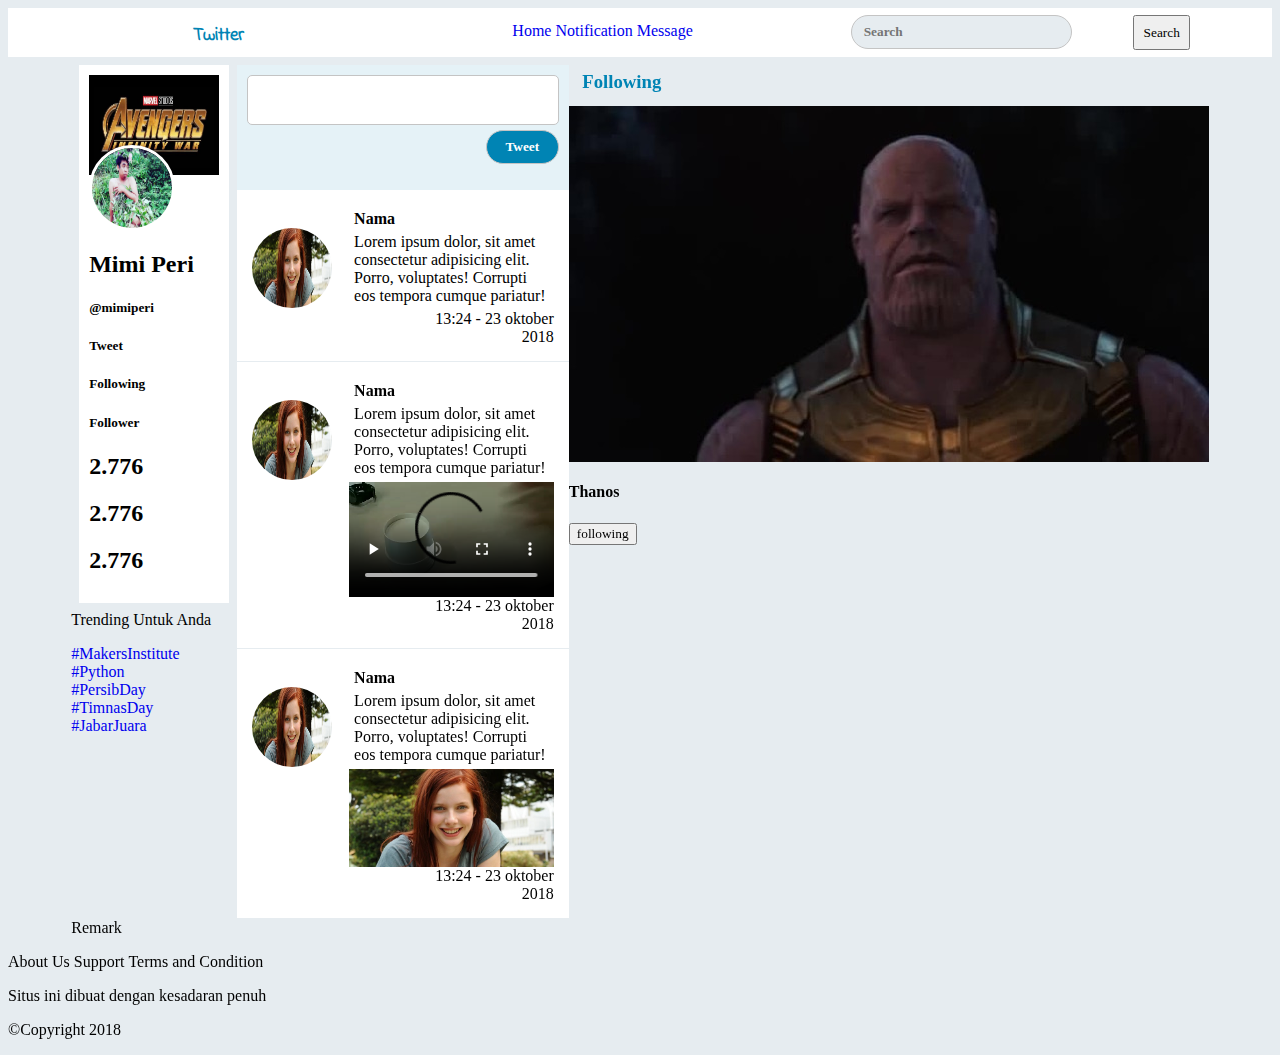
<file: index.html>
<!DOCTYPE <!DOCTYPE html>
<html>
<head>
    <meta charset="utf-8" />
    <meta http-equiv="X-UA-Compatible" content="IE=edge">
    <title>Twitter</title>
    <link rel="icon" type="image/x-icon" href="gambar/logo.jpg"/>
    <meta name="viewport" content="width=device-width, initial-scale=1"/>
    <link href="https://fonts.googleapis.com/css?family=Indie+Flower" rel="stylesheet"/>
    <link rel="stylesheet" href="https://use.fontawesome.com/releases/v5.4.1/css/all.css" integrity="sha384-5sAR7xN1Nv6T6+dT2mhtzEpVJvfS3NScPQTrOxhwjIuvcA67KV2R5Jz6kr4abQsz" crossorigin="anonymous"/>
    <link rel="stylesheet" type="text/css" href="https://necolas.github.io/normalize.css/8.0.0/normalize.css" />
    <link rel="stylesheet" type="text/css" media="screen" href="css/main.css" />
    <script src="main.js"></script>
</head>
<body>
    <header>
        <!-- navigasi :list item -->
        <nav>
            <!-- Ini logo tapi pakai teks dulu -->
            <a href="index.html">
                <h3><i class="fab fa-twitter"></i>Twitter</h3>                
            </a>
            <ul>
                <li><a href="#" class="fas fa-home" id=home > Home </a></li>
                <li><a href="#" class="far fa-bell" id=notification> Notification </a></li>
                <li><a href="#" class="far fa-envelope" id=message > Message </a></li>
            </ul>
            
            <form class="search">
                <input  type="search" placeholder="Search" id=form>
                <a href = "index.html" class="fas fa-user-circle" id=gambar></a>
                <button type="submit" id=button>Search</button>
            </form>
            
        </nav>
    </header>
    
    <div class="wrapper">
        <section>
            <!-- kiri  -->
            <div>

                <!-- Summary Profile -->
                <div id = "profil">
                    <img src="gambar/image3.jpg" />
                    <img src="gambar/image.jpg" />
                    <h2>Mimi Peri</h2>
                    <h5>@mimiperi</h5>
                        <h5 id = "tweet">Tweet</h5>
                        <h5 id = "tweet">Following</h5>
                        <h5 id = "tweet">Follower</h5>
                        <h2 id = "angka-tweet">2.776</h2>
                        <h2 id = "angka-tweet">2.776</h2>
                        <h2 id = "angka-tweet">2.776</h2>
                </div>   
                <!-- Trending -->
                <div id ="trending-section">Trending Untuk Anda
                    <ul>
                        <li><a href="#" id="satu" >#MakersInstitute</a></li><br>
                        <li><a href="#" >#Python</a></li><br>
                        <li><a href="#" >#PersibDay</a></li><br>
                        <li><a href="#" >#TimnasDay</a></li><br>
                        <li><a href="#" >#JabarJuara</a></li><br>
                    </ul>
                </div>
                
            </div>
            <!-- tengah -->
            <div>
                <!-- tweetbox -->
                <div id="tweetbox-section">
                    <form>
                        <input type="text" id="tweet-box">
                        <button type="submit" id="submit-tweet">Tweet</button>
                    </form>
                </div>
                
                <!-- tweetfeed -->
                <div id = "tweetfeed-section">
                    <div class="tweet">
                        <img src="gambar/image1.jpg" alt="foto orang" id="gambar-akun" />
                        <h4 id= "user-akun">Nama</h4>
                        <p>Lorem ipsum dolor, sit amet consectetur adipisicing elit. Porro, voluptates! Corrupti eos tempora cumque pariatur!</p>
                        <span>13:24 - 23 oktober 2018 </span>
                    </div>
                    <div class="tweet">
                            <img src="gambar/image1.jpg" alt="foto orang" id="gambar-akun" />
                            <video src="video/video.mp4" controls id="video" alt="video orang"></video>
                            <h4 id= "user-akun">Nama</h4>
                            <p>Lorem ipsum dolor, sit amet consectetur adipisicing elit. Porro, voluptates! Corrupti eos tempora cumque pariatur!</p>
                            <span>13:24 - 23 oktober 2018 </span>
                        </div>
                    <div class="tweet">
                        <img src="gambar/image1.jpg" alt="foto orang" id="gambar-akun" />
                        <img src="gambar/image1.jpg" alt="foto orang" id="gambar-tweet" />
                        <h4 id= "user-akun">Nama</h4>
                        <p>Lorem ipsum dolor, sit amet consectetur adipisicing elit. Porro, voluptates! Corrupti eos tempora cumque pariatur!</p>
                        <span>13:24 - 23 oktober 2018 </span>
                    </div>
                </div>
            </div>
            <!-- kanan -->
            <div>
                <!-- friend suggestion -->
                    <div class="following">
                        <div>
                            <h3 id="following-head">Following</h3>
                        </div>
                        <div>
                            <img src="gambar/image2.jpg" alt="gambar orang" id="gambar-akun" />
                            <h4 id="following-nama">Thanos</h4>
                        </div>
                        <button type="submit" id="button-follow">following</button>
                        </div>

                    </div>

                <div id= "remark">Remark</div>
            </div>

        </section>

        <footer>
            <nav>
                <ul>
                    <li class="bottom-nav">About Us</li>
                    <li class="bottom-nav">Support</li>
                    <li class="bottom-nav"> Terms and Condition</li>
                </ul>
                <p>Situs ini dibuat dengan kesadaran penuh</p>
                <p id="copyright-text">&copy;Copyright 2018</p>
            </nav>
        </footer>

    </div>
</body>
</html>
</file>
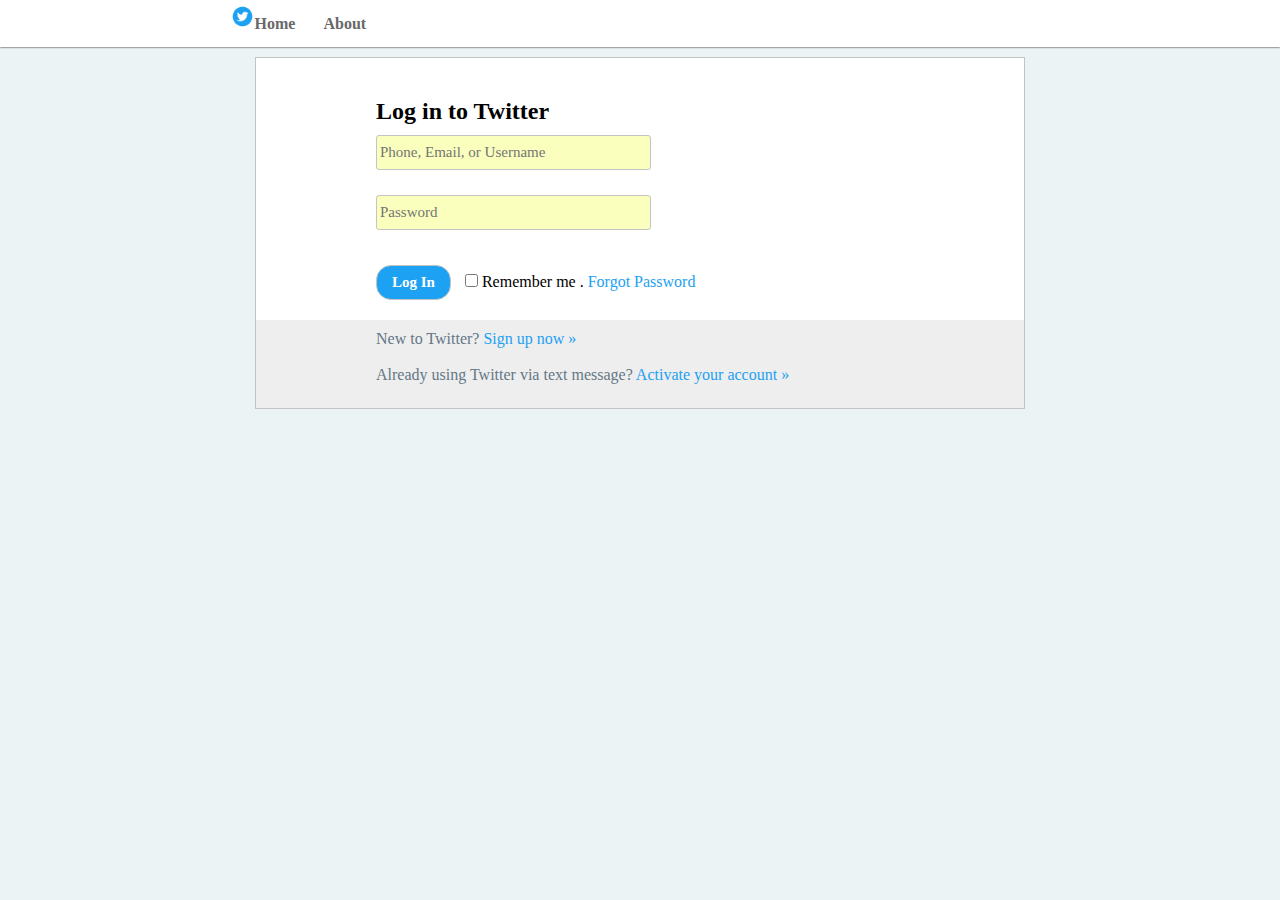
<file: editaccount.html>
<!DOCTYPE <!DOCTYPE html>
<html>
<head>
    <meta charset="utf-8" />
    <meta http-equiv="X-UA-Compatible" content="IE=edge">
    <title>Twitter | Account</title>
    <link rel="icon" type="image/x-icon" href="gambar/logo.png"/>
    <meta name="viewport" content="width=device-width, initial-scale=1"/>
    <link href="https://fonts.googleapis.com/css?family=Indie+Flower" rel="stylesheet"/>
    <link rel="stylesheet" href="https://use.fontawesome.com/releases/v5.4.1/css/all.css" integrity="sha384-5sAR7xN1Nv6T6+dT2mhtzEpVJvfS3NScPQTrOxhwjIuvcA67KV2R5Jz6kr4abQsz" crossorigin="anonymous"/>
    <link rel="stylesheet" type="text/css" href="https://necolas.github.io/normalize.css/8.0.0/normalize.css" />
    <link rel="stylesheet" type="text/css" media="screen" href="css/main.css" />
    <script src="main-file.js"></script>
</head>
<body>
    <header>
        <!-- navigasi :list item -->
        <nav>
            <!-- Ini logo tapi pakai teks dulu -->
            <a href="index.html">
                <h3><i class="fab fa-twitter"></i>Twitter</h3>                
            </a>
            <div class="navbar">
                <ul id="navbar">
                    <li><a href="index.html" class="home" id=home><img src="gambar/home.png" width=20px; height=20px; id="home"> Home</a></li>
                    <li><a href="index.html" class="home" id=home><img src="gambar/bel.png" width=20px; height=20px; id="home"> Notification</a></li>
                    <li><a href="index.html" class="home" id=home><img src="gambar/amplop.png" width=20px; height=20px; id="home"> Message</a></li>   
                </ul>
            </div>

            <div class="search">
                <div class="form">
                    <input type="search" placeholder="Search" id=form>
                </div>
                    <div class="dropdown">
                    <img src="gambar/image.jpg" id="gambar-navbar">
                    <div class="dropdown-content">
                        <img src="gambar/image.jpg" id="gambar-navbar2"><a href="profile.html" id="nama-navbar">@mimiperi</a>
                        <a href="editaccount.html">Setting and Privacy</a>
                        <a href="#" onclick="logOut()">Log Out</a>
                    </div>
                </div>
                <div class="button">
                    <button type="submit" id="button">Search</button>
                </div>
            </div>
        </nav>
    </header>
    
    <div class="wrapper">
        <section>
            <!-- kiri  -->
            <div>

                <!-- Summary Profile -->
                <div id = "profil-edit-account">
                    <img src="gambar/image3.jpg" />
                    <img src="gambar/image.jpg" id="gambar_profil" />
                    <div class = "profile_edit_account">
                        <h2 class = "nama_profile_edit_account" id = "nama_profile">Mimi Peri</h2>
                        <h5 class = "nama_akun_edit_account" id="nama_akun">@mimiperi</h5>
                    </div>
                </div>   

                <!-- navbar list edit -->
                <div id ="navbar-list">
                    <div class="navbar-list">
                        <a href = "editaccount.html" class="pointer" id="list-1">Account</a>
                        <i class="fas fa-angle-right" id="list-2"></i>
                    </div>
                    <div class="navbar-list">
                        <a href = "editpassword.html" class="pointer" id="list-1">Password</a>
                        <i class="fas fa-angle-right" id="list-2"></i>
                    </div>
                </div>

                <div id= "footer">
                    <div class = "footer">
                        <div id = "footer-item">
                            <ul>
                                <a href="">© 2018 Twitter</a>
                                <a href="">About</a>
                                <a href="">Help Center</a>
                                <a href="">Terms</a>
                                <a href="">Privacy policy</a>
                                <a href="">Cookies</a>
                                <a href="">Ads info</a>
                                <a href="">Brand</a>
                                <a href="">Blog</a>
                                <a href="">Status</a>
                                <a href="">Apps</a>
                                <a href="">Jobs</a>
                                <a href="">Marketing</a>
                                <a href="">Businesses</a>
                                <a href="">Developers</a>
                            </ul>
                        </div>
                    </div>
                </div>
                
            </div>

            <!-- tengah -->
            <div>
                <!-- navbar -->
                <div id="navbar-list-content">
                    <div class ="text-header" id="header">
                        <h2>Account</h2>
                    </div>
                </div>
                
                <!-- account -->
                <div id = "form-account">
                    <div class="box-form-account">
                        <ul id=username>
                            <li>
                                <h4 id = "username">Username</h4><br>  
                            </li>
                            <li>
                                <p><input type="text" id="form-username"  class="box-form-account"></p>
                                <small id="text-small">https://twitter.com/@mimiperi</small></p>
                            </li>
                        </ul>
                        <ul id=fullname>
                            <li>
                                <h4 id = "fullname">Fullname</h4> 
                            </li>
                            <li>
                                <p><input type="text" id="form-fullname" class="box-form-fullname"></p>
                            </li>
                        </ul>
                        <ul id=email>
                            <li>
                                <h4 id = "email">Email</h4><br>  
                            </li>
                            <li>
                                <p><input type="text" id="form-email"  class="box-form-account"></p>
                                <small id="text-small">Email will not be publicly displayed. Learn more.</small>
                            </li>
                        </ul>
                        <ul id=biography>
                            <li>
                                <h4 id = "biography">Biography</h4>
                            </li>
                            <li>
                                <p><input type="text" id="form-biography"  class="box-form-biography" ></p>
                            </li>
                        </ul>
                        <ul id=photoprofile>
                            <li>
                                <h4 id = "photoprofile">Photoprofile</h4>
                            </li>
                            <li>
                                <p><input type="text" id="form-photoprofile"  class="box-form-photoprofile"  placeholder="max 3 MB"></p>
                            </li>
                        </ul>
                    </div>
                </div>

                <!-- Security -->
                <div id="navbar-list-content2">
                    <div id="navbar-list-content2">
                        <div class ="text-header" id="header-security">
                            <h2>Security</h2>
                        </div>
                    </div>
                </div> 

                <div id ="form-security">
                    <div class="box-form-security">
                        <ul id="login-security">
                            <li>
                                <h4 id ="login-very">Login Verification</h4>
                            </li>
                            <li>
                                <button type="submit" id=button-verification>Set up login verification</button><br>
                            </li>
                            <small id="text-small-veri">After you log in, Twitter will ask you for additional information to confirm your identity and protect your account from being compromised.</small>
                        </ul>
                        <ul id="password-security">
                            <li>
                                <h4 id ="password-text">Password Reset Verification</h4>
                            </li>
                            <li id=input-password-text>
                                <input type="checkbox" name="vehicle3" value="Boat" > Require personal information to reset your password
                            </li>
                            <small id="text-password-text">For added security, this requires you to confirm your email or phone number while resetting your password.</small>
                        </ul>
                    </div>
                </div>
                
                
                <!-- Content -->
                <div id="form-content">
                    <div class ="text-header" id="header">
                        <h2>Content</h2>
                    </div>
                </div>

                <div class="box-form-content">
                    <ul id=content-country>
                        <li>
                            <h4 id = "country">Country</h4><br>  
                        </li>
                        <li>
                            <p><input type="text" id="form-country"  class="box-form-content"></p>
                            <small id="text-small">Select the country you live in</small><a href="#">.Lean more</a></p>
                        </li>
                        <div id="button-save">
                            <button type="submit" id=button-save-change onclick="editProfile()">Save Change</button>
                        </div>
                    </ul>
                </div>
            </div>
            
        </section>
    <script> 
        getProfileHome();
        getDataEdit();
        loginFirst();
        getHomeNavbar();
    </script>   

</body>
</html>
</file>
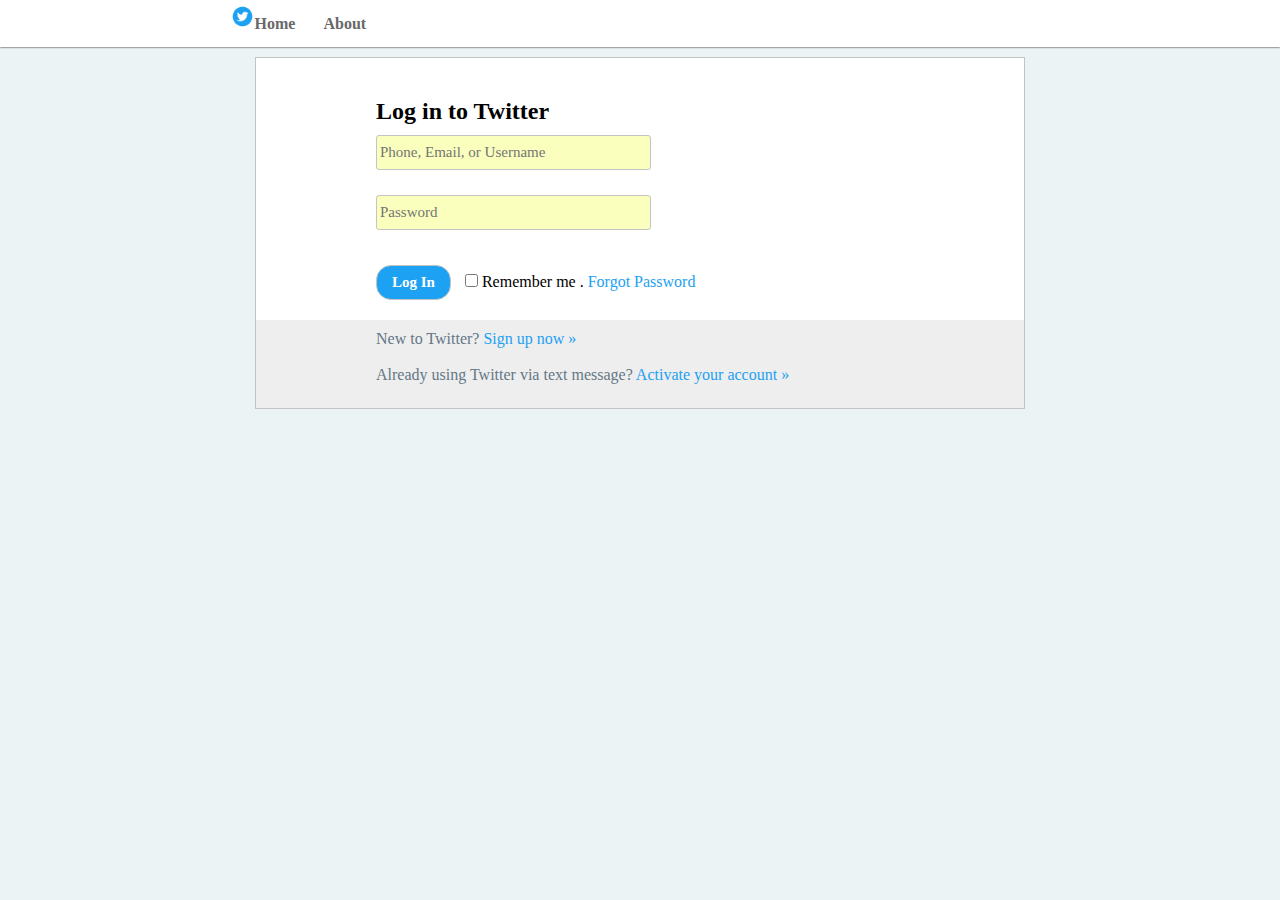
<file: editpassword.html>
<!DOCTYPE <!DOCTYPE html>
<html>
<head>
    <meta charset="utf-8" />
    <meta http-equiv="X-UA-Compatible" content="IE=edge">
    <title>Twitter | Password</title>
    <link rel="icon" type="image/x-icon" href="gambar/logo.png"/>
    <meta name="viewport" content="width=device-width, initial-scale=1"/>
    <link href="https://fonts.googleapis.com/css?family=Indie+Flower" rel="stylesheet"/>
    <link rel="stylesheet" href="https://use.fontawesome.com/releases/v5.4.1/css/all.css" integrity="sha384-5sAR7xN1Nv6T6+dT2mhtzEpVJvfS3NScPQTrOxhwjIuvcA67KV2R5Jz6kr4abQsz" crossorigin="anonymous"/>
    <link rel="stylesheet" type="text/css" href="https://necolas.github.io/normalize.css/8.0.0/normalize.css" />
    <link rel="stylesheet" type="text/css" media="screen" href="css/main.css" />
    <script src="main-file.js"></script>
</head>
<body>
    <header>
        <!-- navigasi :list item -->
        <nav>
            <!-- Ini logo tapi pakai teks dulu -->
            <a href="index.html">
                <h3><i class="fab fa-twitter"></i>Twitter</h3>                
            </a>
            <div class="navbar">
                <ul id="navbar">
                    <li><a href="index.html" class="home" id=home><img src="gambar/home.png" width=20px; height=20px; id="home"> Home</a></li>
                    <li><a href="index.html" class="home" id=home><img src="gambar/bel.png" width=20px; height=20px; id="home"> Notification</a></li>
                    <li><a href="index.html" class="home" id=home><img src="gambar/amplop.png" width=20px; height=20px; id="home"> Message</a></li>   
                </ul>
            </div>

            <div class="search">
                <div class="form">
                    <input type="search" placeholder="Search" id=form>
                </div>
                    <div class="dropdown">
                    <img src="gambar/image.jpg" id="gambar-navbar">
                    <div class="dropdown-content">
                        <img src="gambar/image.jpg" id="gambar-navbar2"><a href="profile.html" id="nama-navbar">@mimiperi</a>
                        <a href="editaccount.html">Setting and Privacy</a>
                        <a href="#" onclick="logOut()">Log Out</a>
                    </div>
                </div>
                <div class="button">
                    <button type="submit" id="button">Search</button>
                </div>
            </div>
        </nav>
    </header>
    
    <div class="wrapper">
        <section>
            <!-- kiri  -->
            <div>

                <!-- Summary Profile -->
                <div id = "profil-edit-account">
                    <img src="gambar/image3.jpg" />
                    <img src="gambar/image.jpg" id="gambar_profil"/>
                    <div class = "profile_edit_account">
                        <h2 class = "nama_profile_edit_account" id = "nama_profile">Mimi Peri</h2>
                        <h5 class = "nama_akun_edit_account" id="nama_akun">@mimiperi</h5>
                    </div>
                </div>   

                <!-- navbar list edit -->
                <div id ="navbar-list">
                    <div class="navbar-list">
                        <a href = "editaccount.html" class="pointer" id="list-1">Account</a>
                        <i class="fas fa-angle-right" id="list-2"></i>
                    </div>
                    <div class="navbar-list">
                        <a href = "editpassword.html" class="pointer" id="list-1">Password</a>
                        <i class="fas fa-angle-right" id="list-2"></i>
                    </div>
                </div>

                <div id= "footer">
                    <div class = "footer">
                        <div id = "footer-item">
                            <ul>
                                <a href="">© 2018 Twitter</a>
                                <a href="">About</a>
                                <a href="">Help Center</a>
                                <a href="">Terms</a>
                                <a href="">Privacy policy</a>
                                <a href="">Cookies</a>
                                <a href="">Ads info</a>
                                <a href="">Brand</a>
                                <a href="">Blog</a>
                                <a href="">Status</a>
                                <a href="">Apps</a>
                                <a href="">Jobs</a>
                                <a href="">Marketing</a>
                                <a href="">Businesses</a>
                                <a href="">Developers</a>
                            </ul>
                        </div>
                    </div>
                </div>
                
            </div>

            <!-- tengah -->
            <div>
                <!-- navbar -->
                <div id="navbar-list-edit-password">
                    <div class ="text-header" id="header">
                        <h2>Password</h2>
                        <p>Change your password or recover your current one.</p>
                    </div>
                </div>

                <div id="navbar-list-edit-password2">
                    <div class ="text-header" id="header2">
                        <p id="link"><a href="#">Associate your mobile phone</a> with your Twitter account for enhanced security.</p> 
                        <p><a href="#">Learn More.</a></p>
                    </div>
                </div>
                
                <!-- account -->
                <div id = "form-password">
                    <div class="box-form-password">
                        <h4 id = "password">Current Password</h4>
                        <input type="password" id="current-form-password"  class="box-form-password">
                        <a href="#">Forgot your password ?</a>
                    </div>
                    <div class="box-form-password">
                        <h4 id = "password">New Password</h4>
                        <input type="password" id="new-form-password"  class="box-form-password">
                    </div>
                    <div class="box-form-password">
                        <h4 id = "password">Verify Password</h4>
                        <input type="password" id="verify-form-password"  class="box-form-password">
                    </div>
                </div>

                <!-- Content -->
                <div class="box-form-content">
                    <ul id=content-country>
                        <div id="button-save">
                            <button type="submit" id=button-save-change onclick="editPassword()">Save Change</button>
                        </div>
                    </ul>
                </div>
            </div>           
        </section>
    <script> 
        getProfileHome();
        loginFirst();
        getHomeNavbar();
    </script>   
    
</body>
</html>
</file>
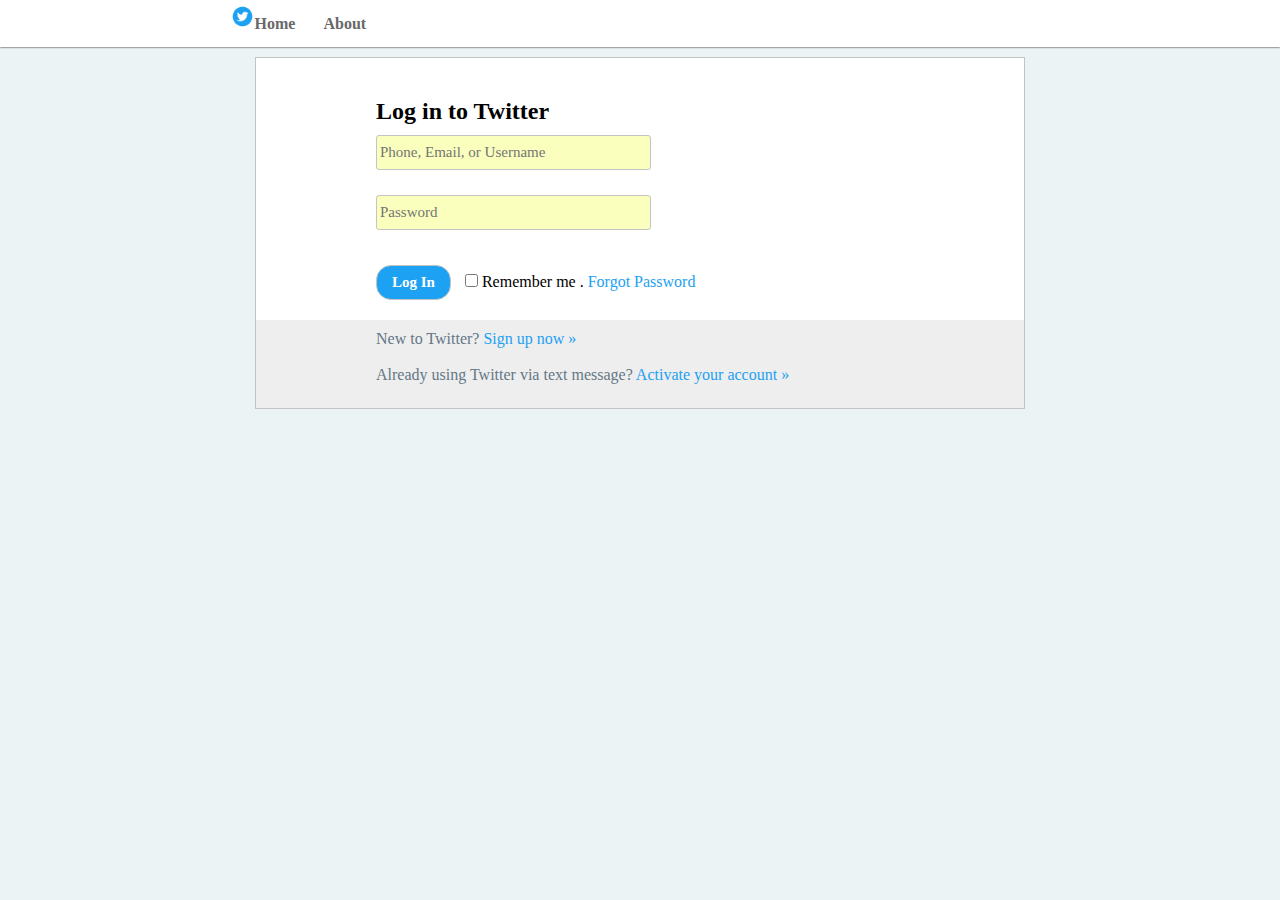
<file: login.html>
<!DOCTYPE <!DOCTYPE html>
<html>

<head>
    <title>Login on Twitter</title>
    <link rel="icon" type="image/x-icon" href="gambar/logo.png" />
    <link rel="stylesheet" type="text/css" href="css/style-login.css" />
    <script src="main-file.js"></script>
</head>

<body>
    <!-- navigasi header -->
    <header>
        <ul>
            <li><a href=""><img src="gambar/logo.png" width=25px height=25px />Home</a></li>
            <li><a href="">About</a></li>
        </ul>
    </header>

    <div id="box-login">

        <div id="box-form">
            <form onsubmit="event.preventDefault(); logIn()" method="POST">
                <h2>Log in to Twitter</h2>

                <p><input type="text" class="input" id="email" placeholder="Phone, Email, or Username"></p>
                <p><input type="password" class="input" id="password" placeholder="Password"></p>

                <input type="submit" value="Log In" class="button">

                <input type="checkbox" class="box"> Remember me . <a href="">Forgot Password</a>
            </form>
        </div>

        <div id="box-footer">

            <p>New to Twitter? <a href="signup.html">Sign up now »</a></p><BR>
            <p>Already using Twitter via text message? <a href="">Activate your account »</a></p>

        </div>
    </div>


</body>

</html>
</file>
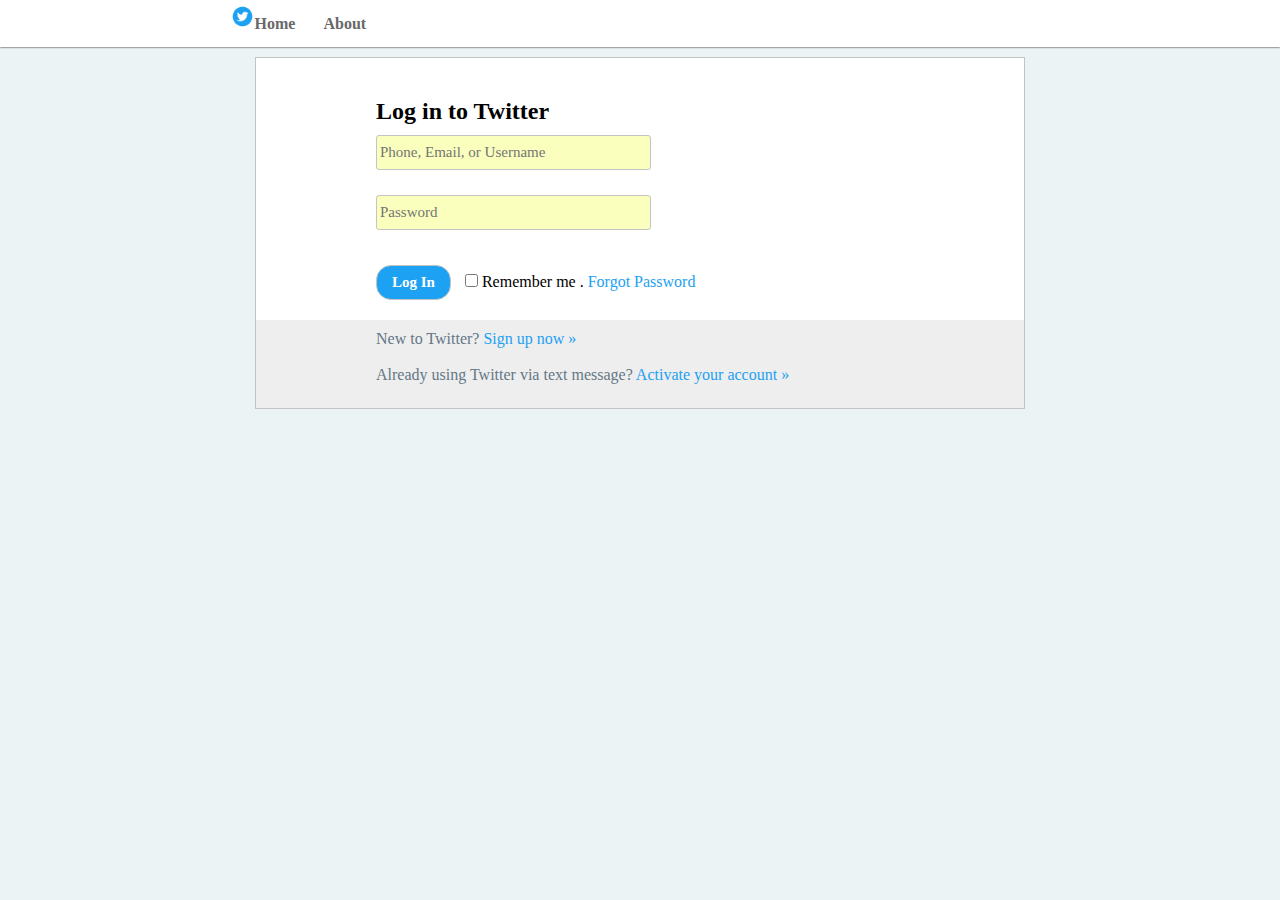
<file: profile.html>
<!DOCTYPE <!DOCTYPE html>
<html>
<head>
    <meta charset="utf-8" />
    <meta http-equiv="X-UA-Compatible" content="IE=edge">
    <title>Twitter || Profile</title>
    <link rel="icon" type="image/x-icon" href="gambar/logo.png"/>
    <meta name="viewport" content="width=device-width, initial-scale=1"/>
    <link href="https://fonts.googleapis.com/css?family=Indie+Flower" rel="stylesheet"/>
    <link rel="stylesheet" href="https://use.fontawesome.com/releases/v5.4.1/css/all.css" integrity="sha384-5sAR7xN1Nv6T6+dT2mhtzEpVJvfS3NScPQTrOxhwjIuvcA67KV2R5Jz6kr4abQsz" crossorigin="anonymous"/>
    <link rel="stylesheet" type="text/css" href="https://necolas.github.io/normalize.css/8.0.0/normalize.css" />
    <link rel="stylesheet" type="text/css" media="screen" href="css/main.css" />
    <script src="main-file.js"></script>
</head>
<body>
    <header>
        <!-- navigasi :list item -->
        <nav>
            <!-- Ini logo tapi pakai teks dulu -->
            <a href="index.html">
                <h3><i class="fab fa-twitter"></i>Twitter</h3>                
            </a>
            <div class="navbar">
                <ul id="navbar">
                    <li><a href="index.html" class="home" id=home><img src="gambar/home.png" width=20px; height=20px; id="home"> Home</a></li>
                    <li><a href="index.html" class="home" id=home><img src="gambar/bel.png" width=20px; height=20px; id="home"> Notification</a></li>
                    <li><a href="index.html" class="home" id=home><img src="gambar/amplop.png" width=20px; height=20px; id="home"> Message</a></li>   
                </ul>
            </div>

            <div class="search">
                <div class="form">
                    <input type="search" placeholder="Search" id=form>
                </div>
                    <div class="dropdown">
                    <img src="gambar/image.jpg" id="gambar-navbar">
                    <div class="dropdown-content">
                        <img src="gambar/home.png" id="gambar-navbar2"><a href="" id="nama-navbar">@mimiperi</a>
                        <a href="editaccount.html">Setting and Privacy</a>
                        <a href="#" onclick="logOut()">Log Out</a>
                    </div>
                </div>
                <div class="button">
                    <button type="submit" id="button">Search</button>
                </div>
            </div>
        </nav>
    </header>

    <div class="container-fluid">
        <div id="background">
            <img src="gambar/wallpapers.jpg" height="320px" width="100%">
        </div>
    </div>

    <div class="navbar-bawah">
        <div class="gambar_profil">
            <img src="gambar/image2.jpg" id="gambar_profil" alt="gambar" >
        </div>

        <div id="text-navbar">
            <ul>
                <li a href="#" class="text-content">Tweets
                    <br><a href="#" class="text-angka" id="angka-tweet">0</a>
                </li>
                <li a href="#" class="text-content">Following
                    <br><a href="#" class="text-angka">0</a>
                </li>
                <li a href="#" class="text-content">Followers
                    <br><a href="#" class="text-angka">0</a>
                </li>
                <li a href="#" class="text-content">Likes
                    <br><a href="#" class="text-angka">0</a>
                </li>
                <li a href="#" class="text-content">Lists
                    <br><a href="#" class="text-angka">0</a>
                </li>
                <li a href="#" class="text-content">Moments
                    <br><a href="#" class="text-angka">0</a>
                </li>  
            </ul>   
        </div>
        
        <div id="button-edit-profil">
            <button type="submit" id=button>Edit Profile</button>
        </div>
    </div>
    
    
    <div class="wrapper">
        <section>
            <!-- kiri  -->
            <div>

                <!--Profile -->
                <div class = "box-profil">
                    <div class = "profil-user">
                        <h1 id = "nama_profile">Thanos</h2>
                        <h4 id = "nama_akun">@thanos</h4>
                        <p>Musuh besar the avenger penyuka batu akik dan penjelajah galaxy.</p>
                    </div>
                    <div class ="location-user">
                        <i class="fas fa-map-marker-alt"> <span>Indonesia</span></i>
                    </div>
                    <div class ="location-user">
                        <i class="far fa-calendar-alt"> <span>Joined 06 November 2018</span></i>
                    </div>
                </div>   

                <!-- Foto-foto -->
                <div class="box-foto">
                    <div class ="location-user">
                        <i class="far fa-image"><span>
                            <a href="">Photos and videos</a>
                        </span></i>
                    </div>
                    <div id="foto-foto">
                        <ul>
                            <li><img src="gambar/image1.jpg"></li>
                            <li><img src="gambar/image2.jpg"></li>
                            <li><img src="gambar/image3.jpg"></li>
                            <li><img src="gambar/image1.jpg"></li>
                            <li><img src="gambar/image2.jpg"></li>
                            <li><img src="gambar/image3.jpg"></li>
                        </ul>
                    </div>
                </div>
                
            </div>

            <!-- tengah -->
            <div>
                <!-- tweetbox -->
                <div class="box-profil-heading">
                    <ul>
                        <li><h3 href="#">Tweet</h3></li>
                        <li><h3 href="#">Tweet&Replies</h3></li>
                        <li><h3 href="#">Media</h3></li>
                    </ul>
                </div>
                
                <!-- tweetfeed -->
                <div id = "tweetfeed-section">
                    <!-- <div class="tweet">
                        <img src="gambar/image1.jpg" alt="foto orang" id="gambar-akun" />
                        <h4 id= "user-akun">Nama</h4>
                        <p>Lorem ipsum dolor, sit amet consectetur adipisicing elit. Porro, voluptates! Corrupti eos tempora cumque pariatur!</p>
                        <span>13:24 - 23 oktober 2018 </span>
                        <button type="button" id="delete-tweet" onclick="deleteTweet()">X</button>
                    </div>
                    <div class="tweet">
                        <img src="gambar/image1.jpg" alt="foto orang" id="gambar-akun" />
                        <video src="video/video.mp4" controls id="video" alt="video orang"></video>
                        <h4 id= "user-akun">Nama</h4>
                        <p>Lorem ipsum dolor, sit amet consectetur adipisicing elit. Porro, voluptates! Corrupti eos tempora cumque pariatur!</p>
                        <span>13:24 - 23 oktober 2018 </span>
                        <button type="submit" id="delete-tweet">X</button>
                    </div> -->
                    <!-- <div class="tweet">
                        <img src="gambar/image1.jpg" alt="foto orang" id="gambar-akun" />
                        <img src="gambar/image1.jpg" alt="foto orang" id="gambar-tweet" />
                        <h4 id= "user-akun">Nama</h4>
                        <p>Lorem ipsum dolor, sit amet consectetur adipisicing elit. Porro, voluptates! Corrupti eos tempora cumque pariatur!</p>
                        <span>13:24 - 23 oktober 2018 </span>
                        <button type="submit" id="delete-tweet">X</button>
                    </div> -->
                </div>
            </div>
            
            <!-- kanan -->
            <div>
                <!-- friend suggestion -->
                    <div id="following">
                        <div class="follow">
                            <h3 id="follow-head">Following</h3>
                            <small id ="follow-segarkan">.Refresh</small>
                            <small id ="follow-see">.See all</small>
                        </div>
                        <!-- <div class="follow-gambar">
                            <img src="gambar/image2.jpg" alt="gambar orang" id="gambar-akun" />
                            <h4 id="following-nama">Thanos</h4>
                            <small id ="follow-at">@thanos</small>
                            <button type="submit" id="button-follow">following</button>
                        </div>
                        <div class="follow-gambar">
                            <img src="gambar/image2.jpg" alt="gambar orang" id="gambar-akun" />
                            <h4 id="following-nama">Thanos</h4>
                            <small id ="follow-at">@thanos</small>
                            <button type="submit" id="button-follow">following</button>
                        </div>
                        <div class="follow-gambar">
                            <img src="gambar/image2.jpg" alt="gambar orang" id="gambar-akun" />
                            <h4 id="following-nama">Thanos</h4>
                            <small id ="follow-at">@thanos</small>
                            <button type="submit" id="button-follow">following</button>
                        </div> -->
                    </div>

                <div class ="trending-section">Trends for you
                    <div class="trending-head">
                        <a href="" id="trending">#PersibDay</a>
                    </div>
                    <div class="trending-tweet">
                        <p id="trending">40.1k Tweets</p>
                    </div>
                    <div class="trending-head">
                        <a href="" id="trending">#EdyOut</a>
                    </div>
                    <div class="trending-tweet">
                        <p id="trending">40.1k Tweets</p>
                    </div>
                    <div class="trending-head">
                        <a href="" id="trending">#PSSI Jancok</a>
                    </div>
                    <div class="trending-tweet">
                        <p id="trending">40.1k Tweets</p>
                    </div>
                    <div class="trending-head">
                        <a href="" id="trending">#Boa Edy</a>
                    </div>
                    <div class="trending-tweet">
                        <p id="trending">40.1k Tweets</p>
                    </div>
                    <div class="trending-head">
                        <a href="" id="trending">#PersibJuara</a>
                    </div>
                    <div class="trending-tweet">
                        <p id="trending">40.1k Tweets</p>
                    </div>
                    <div class="trending-head">
                        <a href="" id="trending">#Makers Institute</a>
                    </div>
                    <div class="trending-tweet">
                        <p id="trending">40.1k Tweets</p>
                    </div>
                </div>

                    <div id= "footer">
                        <div class = "footer">
                            <div id = "footer-item">
                                <ul>
                                    <a href="">© 2018 Twitter</a>
                                    <a href="">About</a>
                                    <a href="">Help Center</a>
                                    <a href="">Terms</a>
                                    <a href="">Privacy policy</a>
                                    <a href="">Cookies</a>
                                    <a href="">Ads info</a>
                                    <a href="">Brand</a>
                                    <a href="">Blog</a>
                                    <a href="">Status</a>
                                    <a href="">Apps</a>
                                    <a href="">Jobs</a>
                                    <a href="">Marketing</a>
                                    <a href="">Businesses</a>
                                    <a href="">Developers</a>
                                </ul>
                        </div>
                    </div>
            </div>

        </section>
    <script>
        readTweetProfile();
        getFollowing();
        getProfileHome();
        loginFirst();
        getHomeNavbar();
    </script>
</body>
</html>
</file>
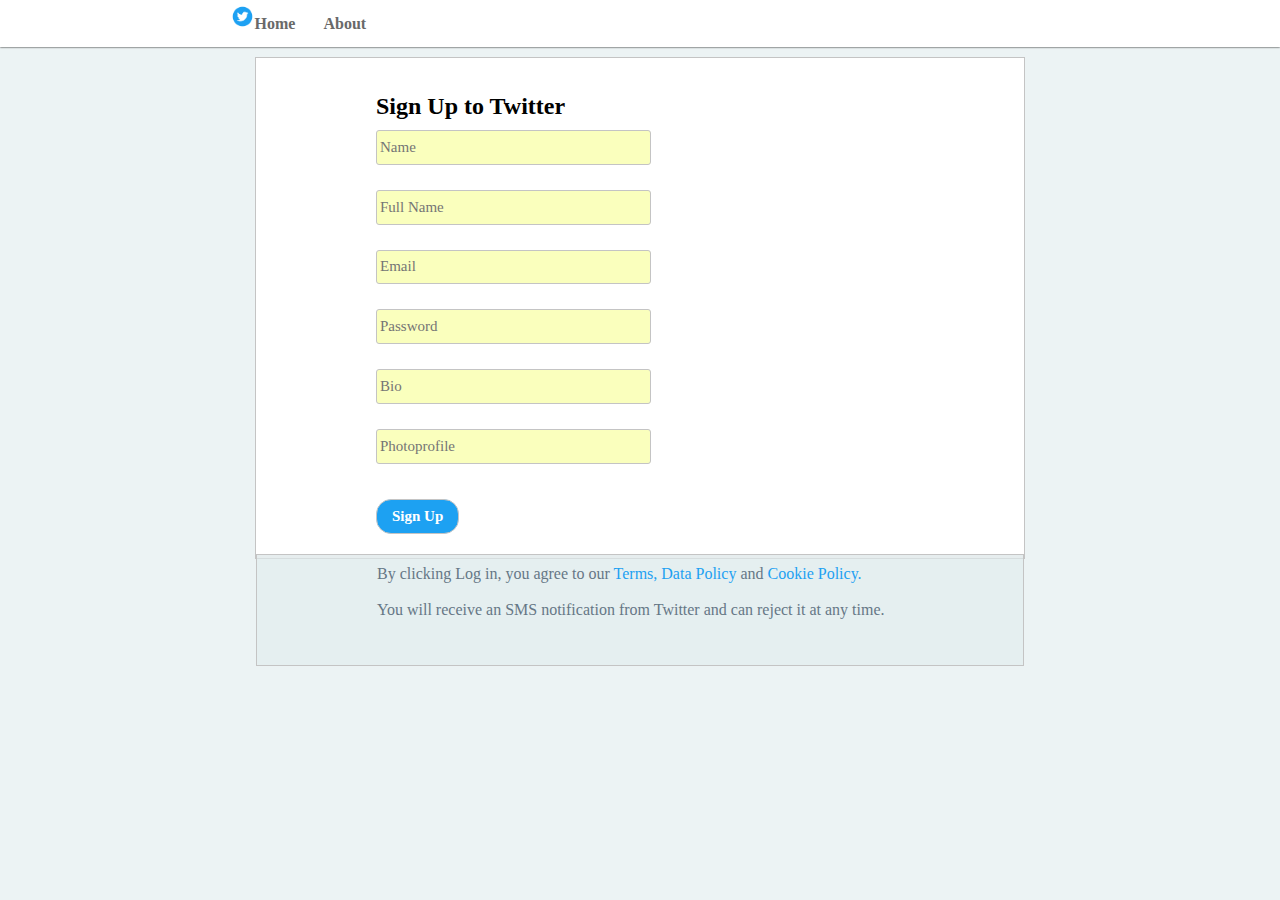
<file: signup.html>
<!DOCTYPE <!DOCTYPE html>
<html>
<head>
    <title>Sign Up Twitter</title>
    <link rel="icon" type="image/x-icon" href="gambar/logo.png"/>
    <link rel="stylesheet" type="text/css" href="css/style-login.css"/>
    <script src = "main-file.js"></script>
</head>
<body>
    <!-- navigasi header -->
    <header>
        <ul>
            <li><a href=""><img src="gambar/logo.png" width=25px height=25px/>Home</a></li>
            <li><a href="">About</a></li>
        </ul>
    </header>

    <div id="box-signUp">
        
        <div id="box-form-signup">
                <form onsubmit="event.preventDefault(); signUp()" method="POST">
                    <h2>Sign Up to Twitter</h2>
                    
                    <p><input type="text" id="username"  class="input" placeholder="Name" ></p>
                    <p><input type="text" id="fullname" class="input" placeholder="Full Name"></p>
                    <p><input type="text" id="email" class="input" placeholder="Email" ></p>
                    <p><input type="password" id="password" class="input" placeholder="Password"></p>
                    <p><input type="text" id="bio" class="input" placeholder="Bio"></p>
                    <p><input type="text" id="photoprofile" class="input" placeholder="Photoprofile"></p>

                    <input type="submit" value="Sign Up" class="button">
                    
                </form>
        </div>

        
        <div id = "box-footer-signup">

            <p>By clicking Log in, you agree to our <a href="login.html">Terms, Data Policy</a> and <a href="">Cookie Policy.</a></p><BR>
            <p>You will receive an SMS notification from Twitter and can reject it at any time.</p>
              
        </div>
    </div>


</body>
</html>
</file>
<file: css/main.css>
/******************
*** Aturan Umum *** 
*******************/
*{
    font-family:calibri;
}

body{
    background-color: #e6ecf0;
}

a {
    text-decoration: none;
}

h3{
    margin : 13.5px;
    color:#0084B4;   
}

li{
    display: inline-block;
}

ul{
    padding:0;
}


/******************
******** Header *** 
*******************/


header{
    background-color:white;
    box-shadow: 2px #000;
    height:49px;
}

header h3{
    text-align: center;
    font-family: 'Indie Flower', cursive;
}

header nav{
    display:grid;
    grid-template-columns: repeat(3, 1fr);  /*ifr ifr ifr */
    grid-template-areas:"d e f";
}

header ul{

    margin:14px 0px 14px 53px;
    padding: 0px 30px; 
    background-color: white;
    list-style-type: none;
    color: #0084B4;
     
}

.navbar{
    grid-area: d;
    color:#0084B4;
}

.navbar .home{
    padding:0px;
    color:#657786;
    font-style:calibri;
    font-weight: bold;
    margin:0px;
    padding-right: 10px;
} 

header nav .home:hover{
    color:#0084B4;
} 

.navbar li:hover{
    border-bottom:solid 2px #0084B4;
    
} 

.navbar li{
    padding-bottom:11px;
    cursor: pointer;
}

.search{
    grid-area:f;
    display:grid;
    grid-template-columns: 4fr 1fr 1fr;
    /* grid-template-areas:"a b c"; */
    text-align:right;
    margin:7px 0px 12px 0px ;
    padding-right:82px;
    
}

.button #button{
    background-color: #0084B4;
    border-radius: 20px;
    color:white;
    size: 5px;
    border:1px solid rgb(196,196,196);
    padding-left: 5px;
    height:34px;
    width: 73;
    font-weight: bold;
    /* grid-area: c; */
 
}

#button:hover{
    background-color:white;
    color:#0084B4;
    cursor: pointer;
 
}

.search #form{
    border-radius: 20px;
    background-color:#e6ecf0;
    border: 1px solid rgb(196,196,196);
    height:34px;
    width: 221;
    font-weight: bold;
    text-indent: 10px;
}


/* Dropdown Button */

.dropdown {
    position: relative;
    display: inline-table;
    text-align: center;
}

.dropdown #gambar-navbar{
    border-radius:50%;
    width:35px; 
    height:35px;
    text-align: center;
    cursor: pointer;
}

.dropdown #gambar-navbar2{
    border-radius:50%;
    width:35px; 
    height:35px;
    text-align: center;
    cursor: pointer;
}

.dropdown #nama-navbar{
    font-weight: bold;
    font-family: calibri;
    font-size: 15px;
}

/* Dropdown Content (Hidden by Default) */
.dropdown-content {
    display: none;
    position: absolute;
    background-color: #f1f1f1;
    min-width: 200px;
    box-shadow: 0px 8px 16px 0px rgba(0,0,0,0.2);
    z-index: 1;
}

/* Links inside the dropdown */
.dropdown-content a{
    color: black;
    padding: 12px 16px;
    text-decoration: none;
    display: block;
    text-align: center;
    border-bottom: solid 1px #d7dbdf;
}

/* Change color of dropdown links on hover */
.dropdown-content a:hover {background-color: #ddd;}

/* Show the dropdown menu on hover */
.dropdown:hover .dropdown-content {display: block;}

/* Change the background color of the dropdown button when the dropdown content is shown */
.dropdown:hover .dropbtn {background-color: #3e8e41;}

/******************
** Section Feed *** 
*******************/
.wrapper{
    max-width : 90%;
    margin : 0 auto;
}

section{
    /* text-align: center; */
    display: grid;
    grid-template-columns: 1fr 2fr 1fr;
    background-color: #e6ecf0;
}

/* bagian kiri */

#profil {
    margin: 8px;
    padding: 10px;
    background-color: white;
}

#profil img:nth-child(n+1) {
    width: 100%;
    height: 100px;
    overflow: hidden;
}

#profil img:nth-child(n+2) {
    width: 100%;
    width: 80px;
    height: 80px;
    margin-top: -30px;
    border-radius: 50%;
    border:3px solid #fff;
}

#profil .profile #nama_profile{
    text-align: center;
    padding-left:100px;
    display: inline-block;
    margin-top:-50px;
}

#profil .profile #nama_akun{
    padding-left:100px;
    margin-top:-30px;
    padding-top: 5px; 
    color:#d7dbdf;
    font-weight: bold;   
}

.nama_tweet{
    display:grid;
    grid-template-areas:
        "a c e"
        "b d f";
     grid-template-columns: repeat(3, 1fr);
}

#profil .nama_tweet #tweet{
    font-weight: bold;
    color:#a9aaaa98;
    grid-area: a;
    text-align: center;
    margin:0px;
}

#profil .nama_tweet #angka-tweet{
    margin-top:0px;
    text-align: center;
    color: #0084B4;
    grid-area: b;
}
#profil .nama_tweet #following-text{
    font-weight: bold;
    color:#a9aaaa98;
    grid-area: c;
    text-align: center;
    margin:0px;
}

#profil .nama_tweet #angka-following{
    margin-top:0px;
    text-align: center;
    color: #0084B4;
    grid-area: d;
}
#profil .nama_tweet #follower{
    font-weight: bold;
    color:#a9aaaa98;
    grid-area: e;
    text-align: center;
    margin:0px;
}

#profil .nama_tweet #angka-follower{
    margin-top:0px;
    text-align: center;
    color: #0084B4;
    grid-area: f;
}

.trending-section{
    margin:8px;
    padding: 10px;
    background-color: white;
    height: 100%;
    color:black;
    font-weight: bold;
    font-size:23px;
}

.trending-head {
    padding-top:10px ;
    font-family: calibri;
}

.trending-head a{
    color:#0084B4;
    font-size:20px;
}

.trending-head a:hover{
   border-bottom: solid 1px #0084B4;
}

.trending-tweet p{
    color:#d7dbdf;
    font-size:15px;
    padding-top:1px;
    margin:0px
}

/* bagian tengah */

#tweetbox-section{
    padding: 10px;
    text-align:right;
    background-color: #E5F2F7;
    margin-top: 8px;
    
}

#tweet-box{
    display:block;
    width: 100%;
    height:50px;
    border-radius: 5px;
    border: 1px solid rgb(196,196,196);
    text-indent: 5px;
    
}

#submit-tweet{
    margin-top: 5px;
    border-radius: 10px;
    background-color: #0084B4;
    color:white;
    size: 5px;
    border: 1px solid rgb(196,196,196);
    height:34px;
    width: 73;
    font-weight: bold;
    border-radius: 20px;
}

#submit-tweet:hover{
    background-color:white;
    color:#0084B4;
    cursor: pointer;
}


#tweetfeed-section{
    width: 100%;
    height: auto;
}

.tweet{
    background-color: white;
    padding: 15px;
    display: grid;
    grid-template-areas:
         ". . . b b b b b b b b b b b b b b b b f"
         "a a . c c c c c c c c c c c c c c c c c"
         "a a . e e e e e e e e e e e e e e e e e"
         ". . . . . . d d d d d d d d d d d d d d";
     grid-template-columns: repeat(15, 1fr);
     border-bottom: 1px solid #e6ecf0;
 }
.tweet #gambar-akun {
     margin: 0px;
     grid-area: a;
     border-radius: 60%;
     width: 80px;
     height: 80px;
 }

.tweet #user-akun {
    margin: 5px;
    margin-bottom: 0;
    grid-area: b;
}
.tweet #user-akun2 {
    margin: 5px;
    margin-bottom: 0;
    grid-area: b;
}
 
.tweet p{
    margin: 5px;
    grid-area: c;
}

.tweet span{
    grid-area: d;
    text-align: right;
}

.tweet video {
    width: 100%;
    margin: 0px;
    grid-area: e;
}

.tweet #gambar-tweet{
    width: 100%;
    margin: 0px;
    grid-area: e;
}

.tweet #delete-tweet{
    grid-area:f;
    background-color: #0084B4;
    color:white;
    border: 1px solid rgb(196,196,196);
    border-radius: 3px;
}

.tweet #delete-tweet:hover{
    grid-area:f;
    background-color: white;
    color:#0084B4;
    border: 1px solid rgb(196,196,196);
    cursor: pointer;
}

  

/* bagian kanan */

#following .follow{
    display: grid;
    grid-template-areas:
        "a b c c "
        "d e f f "
        ;
     grid-template-columns: repeat(4, 1fr);
     margin: 8px;
     margin-bottom:0px;
     padding: 10px;
     background-color: white;
     height:20px;
}


#following .follow #follow-head{
    background-color: white;
    grid-area: a;
    margin:0px;
    padding-left:20px;
    color:black;
}

#following .follow #follow-segarkan{
    background-color: white;
    grid-area: b;
    padding-left:10px;
    margin-top:5px;
    color:#0084B4;
}

#following .follow #follow-see{
    background-color: white;
    grid-area: c;
    padding-left:10px;
    margin-top:5px;
    color:#0084B4;
}

.follow-gambar{
    display: grid;
    grid-template-areas:
        "a b b  "
        ;
    grid-template-columns: repeat(3, 1fr);
    margin: 0px 8px 0px 8px;
    padding: 10px;
    background-color: white;
    border-bottom: 1px solid #e6ecf0;
}

#following .follow-gambar #gambar-akun{
    background-color: white;
    width: 100%;
    width: 50px;
    height:50px;
    margin-bottom: 10px;
    border-radius:50px;
    float:left;
    clear:both;
    margin-left:13px;
    grid-area: a;
}

#following .follow-gambar #following-nama{
    font-size:15;
    font-weight: bold;
    grid-area: b;
    margin-top:5px;
}

#following .follow-gambar #follow-at{
    font-size:15;
    font-weight: bold;
    grid-area: b;
    margin-top:5px;
    padding-left:50px;
    color:#a9aaaa98;
}


#following .follow-gambar #button-follow{
    font-size:12;
    font-weight: bold;
    border-radius: 15px;
    margin-top:30px;
    width: 80px;
    height:30px;
    border:1px solid rgb(196,196,196);
    grid-area: b;
    background: #0084B4;
    color: white;
}

#following .follow-gambar #button-follow:hover{
    background: white;
    color:#0084B4;
    cursor: pointer;
}


/******************
******** Footer *** 
*******************/

#footer .footer{
    margin: 8px;
    padding: 10px;
    background-color: white;

}

 #footer-item a{
    color:rgb(196,196,196);
    font-size:12px;
}

 #footer-item a:hover{
    border-bottom:solid 1px rgb(196,196,196);
}


/******************
******** edit account *** 
*******************/

/* Profile Account Edit */
#profil-edit-account {
    margin: 8px;
    padding: 10px;
    background-color: white;
    height:155px;
}

#profil-edit-account img:nth-child(n+1) {
    width: 100%;
    height: 100px;
    overflow: hidden;
}

#profil-edit-account img:nth-child(n+2) {
    width: 100%;
    width: 80px;
    height: 80px;
    margin-top: -30px;
    border-radius: 50%;
    border:3px solid #fff;
}

.nama_profile_edit_account{
    text-align: center;
    padding-left:100px;
    display: inline-block;
    margin-top:-50px;
}

.nama_akun_edit_account{
    padding-left:100px;
    margin-top:-30px;
    padding-top: 5px; 
    color:#d7dbdf;
    font-weight: bold;   
}

/* Profile list edit account */

.navbar-list{
    display:grid;
    grid-template-areas: "a . . b";
    grid-template-columns: repeat(1fr 2fr 1fr);
    margin: 0px 8px 0px 8px;
    padding: 10px;
    background-color: white;
    border-bottom:1px solid rgb(196,196,196);
}

.navbar-list #list-1{
    grid-area: a;
    text-decoration: none;
    color: #000;
    font-weight: bold;
}

.navbar-list #list-2{
    grid-area: b;
    text-align:right;
}

/* edit account tengah */
#navbar-list-content{
    padding: 10px;
    background-color:white;
    margin-top: 8px;
    border-bottom:1px solid rgb(196,196,196);
    
}

#navbar-list-content #header h2{
    margin:0px;
    font-weight: bold;
    
}

#form-account{
    padding: 10px;
    background-color:white;
    border-bottom:1px solid rgb(196,196,196); 
    font-weight: inherit; 
}

.box-form-account{
    background-color:white;
    margin-top:-10px;
}

.box-form-account #username{
    margin-left:30px;
    margin-right: 10px;
    margin-top: 10px;
}

.box-form-account #fullname{
    margin-left:32px;
    margin-right: 10px;
}

.box-form-account #text-small{
    color:rgb(196,196,196);

}

.box-form-account #email{
    margin-left:45px;
    margin-right: 10px;
    margin-top: 0px;
}

.box-form-account #text-small{
    color:rgb(196,196,196);

}

.box-form-account #biography{
    margin-left:30px;
    margin-right: 10px;
}

.box-form-account #form-biography{
    height:70px;
}

.box-form-account #photoprofile{
    margin-left:20px;
    margin-right: 10px;
}

.box-form-account #form-photoprofile {
    margin-left:10px;
    margin-right: 10px;
    border:solid 1px rgb(196,196,196);
}

/* Security */
#navbar-list-content2 #header-Security{
    padding: 10px;
    margin-top: 0px;
    background-color:white;
 
}

#login-security{
    display:grid;
    grid-template-areas:"a . b b b"
                        ". c c c .";
    grid-template-columns: repeat(1fr 4fr);
    padding: 10px;
    background-color: white;
    margin-bottom: 0px;
}

#login-security #login-very{
    grid-area: a;
    margin-left:10px;
    margin-top:0px;
}

#login-security #button-verification{
    grid-area: b;
    margin-left:10px;
    width: 200px;
    height: 30px;
    border-radius: 15px;
    margin-bottom: 10px;
    border:solid 1px #0084B4;
    color: #0084B4;
    background: white;
}

#login-security #button-verification:hover{
    border:solid 1px #0084B4;
    color: white;
    background:#0084B4;
}


#login-security #text-small-veri{
    grid-area: c;
    margin-left:10px;
    color:rgb(196,196,196);
}

#navbar-list-content2 #header-security h2{
    margin:0px;
    font-weight: bold;
}

#form-security #login-security{
    background-color: white;
    margin-top: 0px;
}

#password-security{
    display:grid;
    grid-template-areas:"a b b b b"
                        ". c c c .";
    grid-template-columns: repeat(5,1fr);
    padding: 10px;
    background-color: white;
    border-bottom:1px solid rgb(196,196,196);
    margin-top:0px;
    margin-bottom:0px;
}

#password-security #password-text{
    grid-area: a;
    margin-left:10px;
    margin-top:0px;
    margin-bottom:0px;
}

#password-security #input-password-text{
    grid-area: b;
    margin-left:10px;
    margin-bottom: 0px;
    background: white;
}

#password-security #text-password-text{
    grid-area: c;
    margin-left:10px;
    color:rgb(196,196,196);
}

/* Content */
#form-content #header h2{ 
    padding: 10px;
    margin-top: 0px;
    margin-bottom: 0px;
    background-color:white;

}

#content-country{
    background-color:white;
    margin-top:-10px;
}

.box-form-content #country{
    margin-left:70px;
    margin-right: 10px;
    margin-top: 10px;
}

.box-form-content #text-small{
    color:rgb(196,196,196);

}

.box-form-content #content-country a{
    color:#0084B4;
}

#button-save{
    text-align:center;
    margin:10px;
    padding:10px;
    border-top:1px solid rgb(196,196,196);
}

#button-save-change{
    width: 150px;
    height: 30px;
    border-radius: 15px;
    margin-bottom: 10px;
    border:solid 1px #0084B4;
    color: white;
    background: #0084B4;
}

#button-save-change:hover{
    border:solid 1px #0084B4;
    color: #0084B4;
    background:white;
}

/******************
******** edit password *** 
*******************/

/* tengah content */
#navbar-list-edit-password{
    padding: 10px;
    background-color:white;
    margin-top: 8px;
    border-bottom:1px solid rgb(196,196,196);
    
}

#navbar-list-edit-password #header h2{
    margin:0px;
    font-weight: bold;  
}

#navbar-list-edit-password #header p{
    margin:0px;
    color:rgb(196,196,196);  
}

#navbar-list-edit-password2{
    background-color:#1da1f2;
    border-bottom:1px solid rgb(196,196,196);
    padding:10px;
    
}

#navbar-list-edit-password2 a{
    margin:0px;
    font-weight: bold; 
    color:white;   
}

#navbar-list-edit-password2 p{
    margin:0px;
    color:white; 
    font-weight: bold;  
}

.box-form-password{
    display:grid;
    grid-template-columns: repeat(4,1fr);
    grid-template-areas: "a b c d"
                         "e f g h";
    padding: 10px;
    background-color: white;
    
}

.box-form-password #password{
    grid-area: a;
    margin:0px;
    text-align:right;
}

.box-form-password #form-password{
    grid-area: b;
    border:1px solid rgb(196,196,196);
    padding:10px;
    margin-left: 10px;
    height:25px;
}

.box-form-password a{
    grid-area: f;
    margin-left: 10px;
    color:#0084B4;
    padding-top:10px;
    font-size:12px;
}

/*******************
******** Profile *** 
*******************/

.container-fluid .background{
    height:200px;
    display:block;
}

.gambar_profil img{
    border-radius:50%;
    width:200px;
    height:200px;
    border:solid 3px white;
    margin-top:-100px; 
    margin-left:90px;
}

.navbar-bawah{
    display:grid;
    grid-template-columns: 2fr 3fr 2fr;
    background: white;
    height:60px;
    
}

#text-navbar li{
    display:inline-block;
}

#text-navbar li:hover{
    border-bottom: solid 2px #0084B4;
    padding-bottom:7px;
}

#text-navbar ul{
    display:inline-block;
    margin-top:10px;
}

.text-content{
    display:inline-block;
    text-decoration: none;
    font-weight: bold;
    color:#657786;
    padding-right:15px;
}

.text-angka{
    display:inline-block;
    text-decoration: none;
    font-weight: bold;
    color:#657786;
    font-size: 20px;
    text-align: center;
}

.text-angka:hover{
    color:#0084B4;
}

#button-edit-profil button {
    background: #0084B4;
    border-radius: 20px;
    color: white;
    font-weight: bold;
    border:solid 1px rgb(196,196,196);
    height: 34px;
    width:100px;
    float:right;
    margin: 13px 70px 0px 0px;
}

#button-edit-profil button:hover{
    background: white;
    color: #0084B4;
    cursor: pointer;
}

/* box-profil */
.box-profil{
    margin:8px;
    padding:10px;
}

.box-profil h1{
    padding-top:10px;
    margin-bottom: 0px;
}

.box-profil h4{
    color: #657786;
    margin-top:0px;
}

.location-user{
    color:#657786;
    font-weight: bold;
    font-family: calibri;
    padding:10px;
}

.location-user a{
    color:#657786;
    font-weight: bold;
    font-family: calibri;
}

.location-user a:hover{
    border-bottom:solid 1px;
    color:#0084B4;
}

.box-foto{
    margin:8px;
    padding:10px;
}

#foto-foto img{
    width:83px;
    height:83px;
    border-radius:5px;
    margin:1px;
}

.box-profil-heading ul{
    background: white;
    margin-top:8px;
    margin-bottom:0px;
    border-bottom: solid 1px rgb(196,196,196);
}

.box-profil-heading h3{
    color:#0084B4;
    cursor: pointer;
}

.box-profil-heading h3:hover{
    color:black;
}
</file>
<file: css/style-login.css>
/* css reset = tanda bintang(*) artinya semua */
*{
    margin : 0;
    padding : 0;
    font-family: calibri;
}
a{
    color:#1da1f2;
    text-decoration: none;
}
a:hover{
    text-decoration: underline;
}

body{
    background-color:#e1ebee9f;
}

/* HEADER */

header{
    background:#fff;
    box-shadow: 0px 0px 2px #000;
}
header ul{
    margin-left: 17%;
}
header ul li{
    padding: 4px 6px 12px 6px ;
    display:inline-block;
    list-style: none;
    border-bottom: 2px solid transparent;   
}
header ul li a{
    padding: 8px 6px;
    text-decoration: none;
    color:dimgray;
    font-family: calibri;
    font-weight: bold;
}
header li:hover a{
    color: #1da1f2;
}

header li:hover{
    border-bottom: 2px solid #1da1f2;
}

/* box login */

#box-login{
    width:60%;
    height:350px;
    margin: 10px auto;
    border:1px solid rgb(196,196,196);
    background: #eee;
}

#box-form{

    background:#fff;
    padding-left:120px;
    padding-top: 40px;
}

#box-form .input{
    width: 275px;
    height:35px;
    margin:10px 0px 15px 0px;
    border-radius: 3px;
    border:1px solid rgb(196,196,196);
    padding:3px;
    background-color: rgb(250, 255, 189);
    color: #000;
    font-size: 15px;
}

#box-form .input:focus{
    border:1px solid #1da1f2;
}

#box-form .button{
    padding:8px 15px 8px 15px;
    border-radius:15px;
    background-color: #1da1f2;
    border:1px solid rgb(196,196,196);
    margin-top:20px;
    margin-bottom: 20px;
    margin-right:10px;
    font-weight: bold;
    font-size:15px;
    cursor:pointer;
    color:white;
}

#box-form .button:hover{
    background: dodgerblue;
}

#box-form .box{
    cursor:pointer;
}

/* box footer login */

#box-footer{
    height:125px;
    padding-left:120px;
    padding-top: 10px;
    color :#657786;
}

/* box-form-signup */

#box-signUp{
    width:60%;
    height:500px;
    margin: 10px auto;
    border:1px solid rgb(196,196,196);
    background: #eee;
}

#box-form-signup{

    background:#fff;
    padding-left:120px;
    padding-top: 35px;
}

#box-form-signup .input{
    width: 275px;
    height:34.8px;
    margin:10px 0px 15px 0px;
    border-radius: 3px;
    border:1px solid rgb(196,196,196);
    padding:3px;
    background-color: rgb(250, 255, 189);
    color: #000;
    font-size: 15px;
}

#box-form-signup .input:focus{
    border:1px solid #1da1f2;
}

#box-form-signup .button{
    padding:8px 15px 8px 15px;
    border-radius:15px;
    background-color: #1da1f2;
    border:1px solid rgb(196,196,196);
    margin-top:20px;
    margin-bottom: 20px;
    margin-right:10px;
    font-weight: bold;
    font-size:15px;
    cursor:pointer;
    color:white;
}

#box-form-signup button a{
    color:white;
    text-decoration: none;
}

#box-form-signup button:hover{
    background: dodgerblue;
}

#box-form-signup .box{
    cursor:pointer;
}

#box-footer-signup{
    height:100px;
    padding-left:120px;
    padding-top: 10px;
    background-color :#e1ebee9f;
    color:#657786; 
    border:1px solid rgb(196,196,196);
}
</file>
